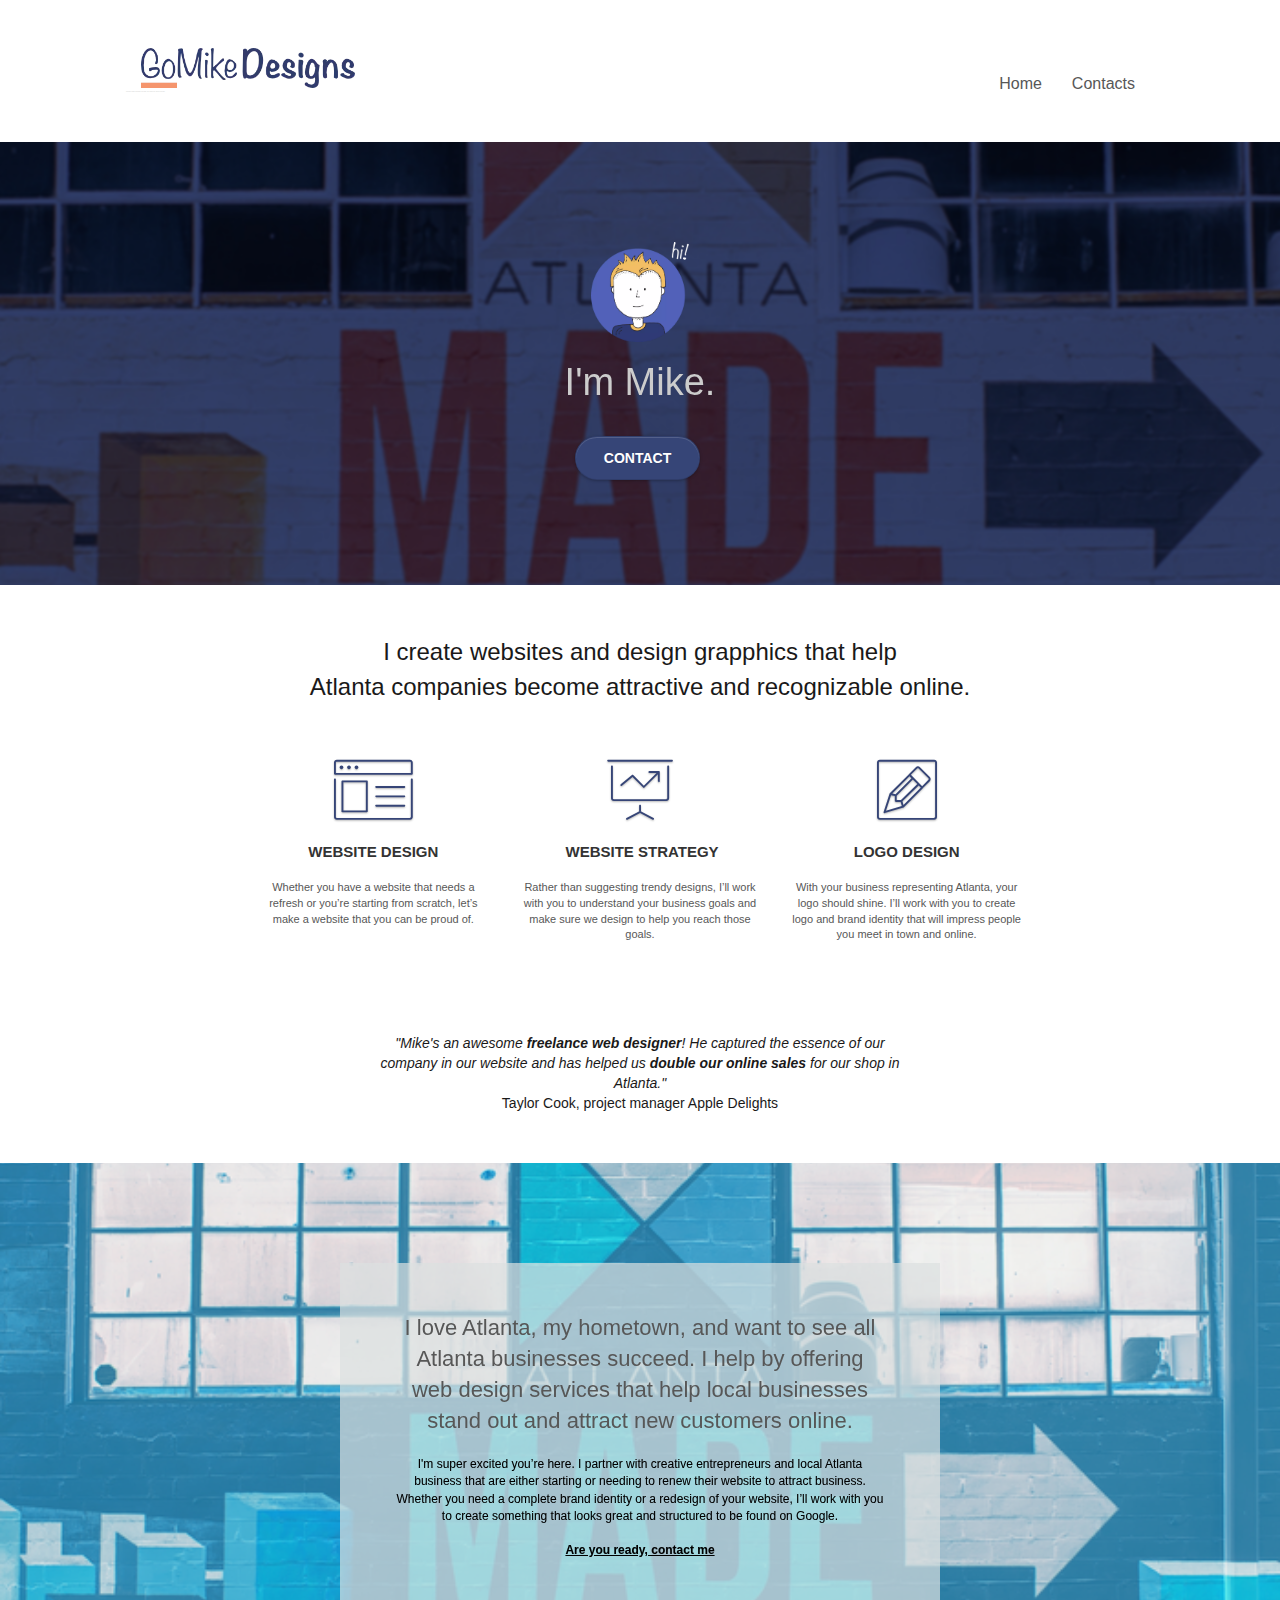
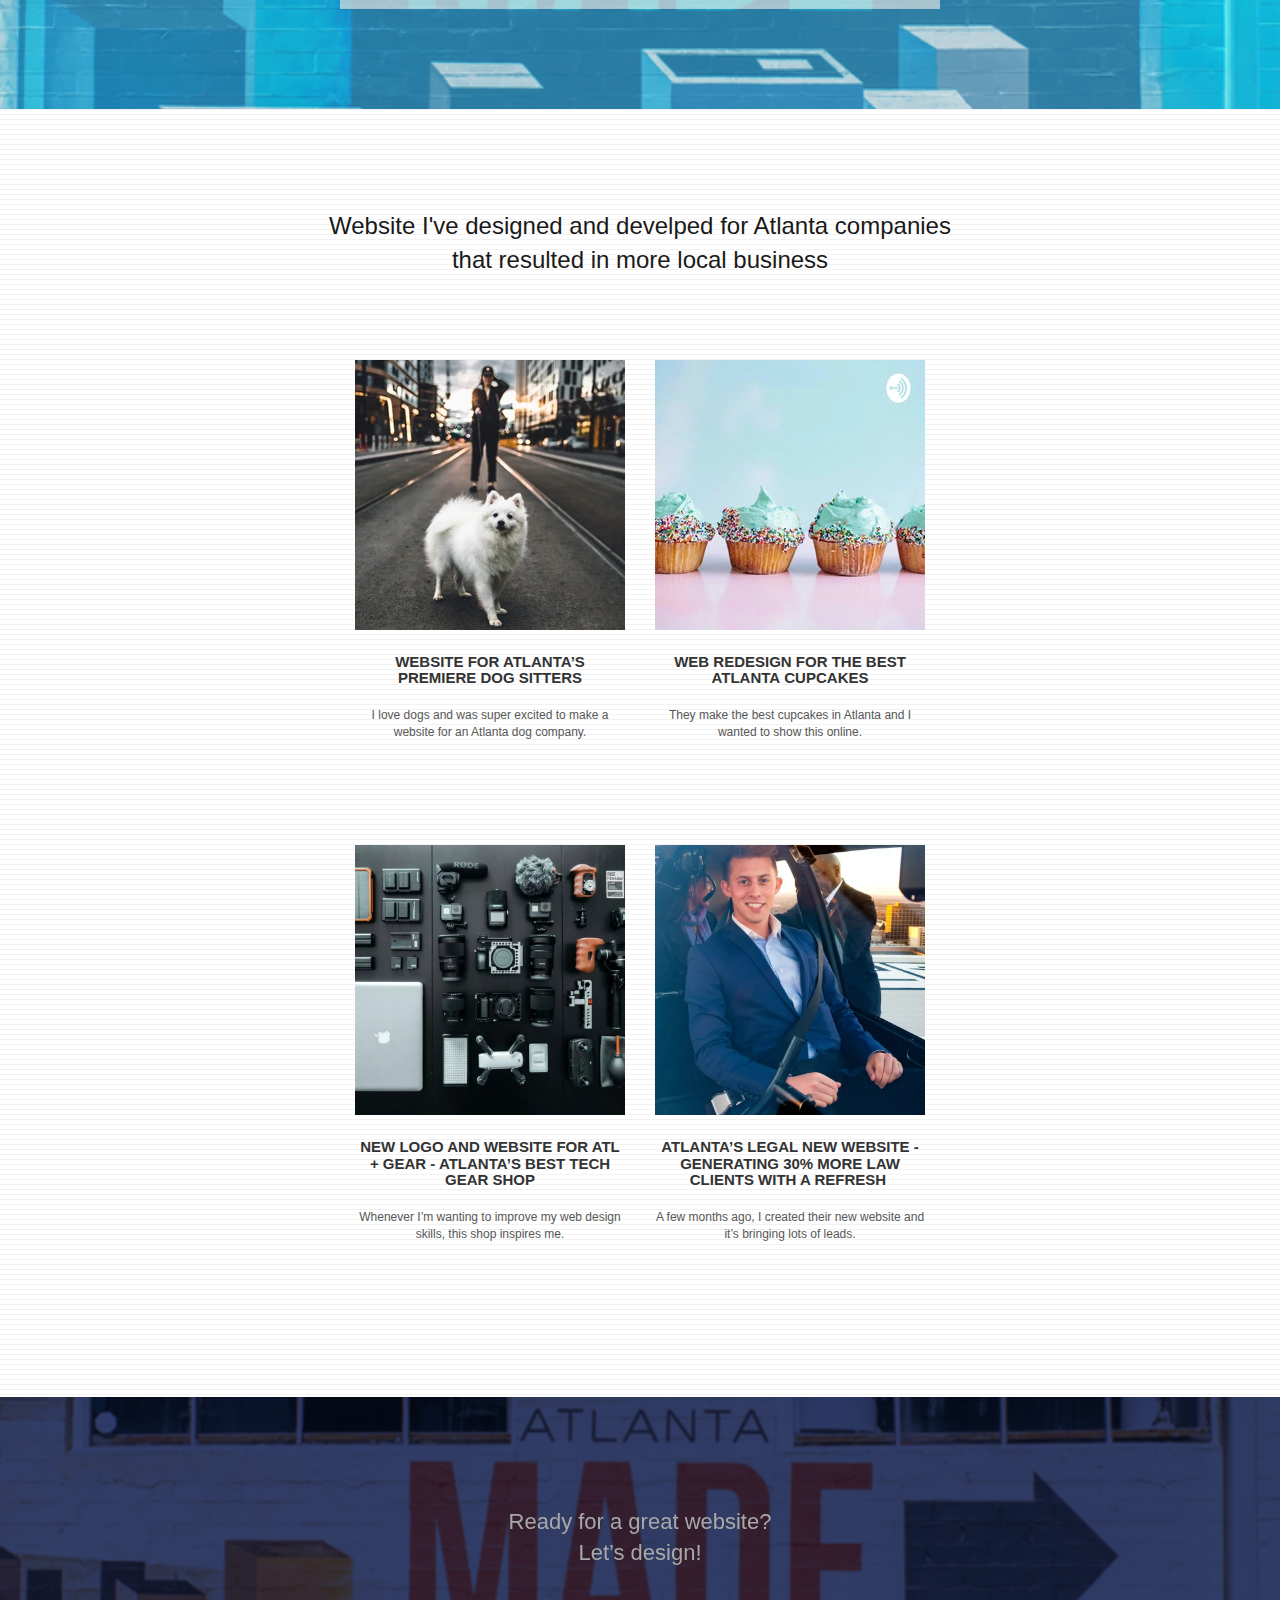
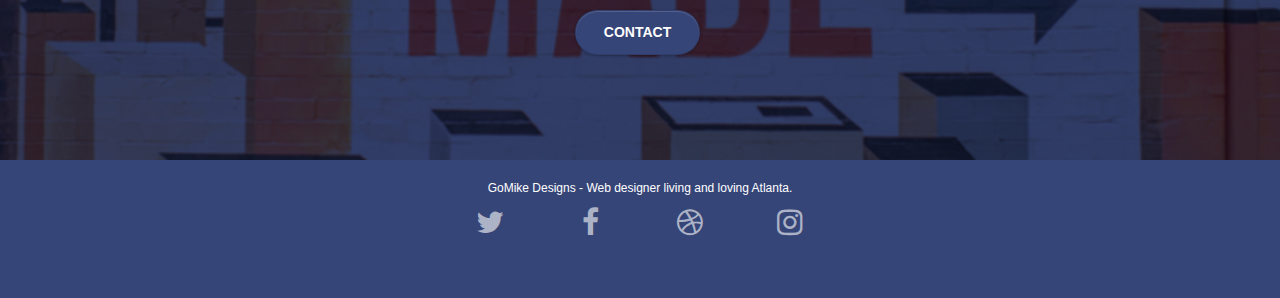
<file: P4-Project-Updates/index.html>
<!DOCTYPE html>
<html lang="en">

<head>
	<meta charset="utf-8">
	<meta name="keywords"
		content="seo, google, website, internet, web design, design agency, design agency, design agency, design agency, design agency, design agency, logo design atlanta">
	<meta name="description" content="I'm Mike and your should hire me to build your website">
	<meta name="viewport" content="width=device-width, initial-scale=1.0, viewport-fit=cover">
	<title>Go Mike Designs</title>

	<link rel="preload" href="critical-css.css" as="style">
	<link rel="preload" as="image" href="img/atlanta made sign.webp">
	
	<link rel="preload" href="./fonts/fontawesome-webfont.woff2?v=4.7.0" as="font" type="font/woff2" crossorigin="anonymous">
	<link rel="preload" href="./fonts/et-line.woff" as="font" type="font/woff" crossorigin="anonymous">

	<link rel="shortcut icon" type="image/webp" href="favicon.webp">

	<link rel="preload stylesheet" type="text/css" href="./css/bootstrap.min.css" as="style">
	<link rel="preload stylesheet" type="text/css" href="style.min.css" as="style">
	<link rel="preload stylesheet" type="text/css" href="./css/font-awesome.min.css" as="style">
	<link rel="preload stylesheet" type="text/css" href="./css/et-line.min.css" as="style">

</head>

<body>
	
	<!-- Main container -->
	<div class="page-container">
		<div class="preload">
			<img src="img/atlanta%20web%20design%20logo.webp" alt="atlanta logo" width="0" height="0">
			<img src="img/atlanta made sign orange.webp" alt="atlanta logo" width="0" height="0">
			<img src="img/atlanta made sign.webp" alt="atlanta logo" width="0" height="0">
			<img src="img/4.webp" alt="atlanta logo" width="0" height="0">
			<img src="img/texture-paper.webp" alt="atlanta logo" width="0" height="0">
			<img src="img/atlanta web designer mike.webp" alt="atlanta logo" width="0" height="0">
			<img src="img/atlanta web design logo.webp" alt="atlanta loggo" width="0" height="0">
		</div>

		<!-- bloc-0 -->
		<div class="bloc bgc-white l-bloc " id="bloc-0">
			<div class="container bloc-sm">
				<nav class="navbar row">
					<div class="navbar-header">
						<a class="navbar-brand" href="index.html"><img src="img/atlanta web design logo.webp"
								alt="logo, seo, google, website, internet, web design, design agency" height="40" /></a>
						<div class="keywords" style="color:#cccccc;font-size:1px;">web agency atlanta, web strategy, web
							design, logo, website, web, internet, logo design</div>

						<button id="nav-toggle" type="button" class="ui-navbar-toggle navbar-toggle"
							data-toggle="collapse" data-target=".navbar-1">
							<span class="sr-only">Toggle navigation</span><span class="icon-bar"></span><span
								class="icon-bar"></span><span class="icon-bar"></span>
						</button>
					</div>
					<div class="collapse navbar-collapse navbar-1 special-dropdown-nav">
						<ul class="site-navigation nav navbar-nav">
							<li>
								<a href="index.html">Home</a>
							</li>
							<li>
								<a href="Contact-page.html">Contacts</a>
							</li>
						</ul>
					</div>
				</nav>
			</div>
		</div>
		<!-- bloc-0 END -->

		<!-- bloc-1-hero -->
		<div class="bloc bgc-dark-slate-blue bg-atlanta-20made-20sign d-bloc bg-t-edge bloc-bg-texture texture-paper b-parallax"
			id="bloc-1-hero">

			<div class="container bloc-lg">

				<div class="row tight-width-whitespace">
					<div class="col-sm-12">
						<img src="img/atlanta web designer mike.webp" class="center-block image-resize-mode"
						width="100px" 
							alt="atlanta web designer mike,seo, google, website, internet, web design, design agency">
						<h1 class="text-center hero-bloc-text tc-white ">
							I'm Mike.
						</h1>
						<div class="text-center">
							<a href="Contact-page.html" class="btn btn-lg btn-clean btn-rd cta-hero btn-atomic-tangerine"
								id="cta-hero">Contact</a>
						</div>
					</div>
				</div>
			</div>
		</div>
		<!-- bloc-1-hero END -->

		<!-- bloc-2-services -->
		<div class="bloc bgc-white l-bloc" id="bloc-2-services">
			<div class="container bloc-md">
				<div class="row">
					<div class="col-sm-12 text-center">
						<div class="text-intro">I create websites and design grapphics that help <br>
							Atlanta companies become attractive and recognizable online.</div>
					</div>
				</div>
				<div class="row voffset-lg med-width-whitespace">
					<div class="col-sm-4">
						<div class="text-center">
							<span class="et-icon-browser sm-shadow icon-dark-slate-blue icons icon-lg"></span>
						</div>
						<h1 class="mg-md text-center service-header">
							Website Design
						</h1>
						<p class="text-center ">
							Whether you have a website that needs a refresh or you&rsquo;re starting from scratch,
							let&rsquo;s make a website that you can be proud of.
						</p>
					</div>
					<div class="col-sm-4">
						<div class="text-center">
							<span class="et-icon-presentation sm-shadow icon-dark-slate-blue icons icon-lg"></span>
						</div>
						<h1 class="mg-md text-center service-header">
							&nbsp;Website Strategy
						</h1>
						<p class="text-center ">
							Rather than suggesting trendy designs, I&rsquo;ll work with you to understand your business
							goals and make sure we design to help you reach those goals.<br>
						</p>
					</div>
					<div class="col-sm-4">
						<div class="text-center">
							<span class="et-icon-edit sm-shadow icon-dark-slate-blue icons icon-lg"></span>
						</div>
						<h1 class="mg-md text-center service-header">
							Logo Design
						</h1>
						<p class="text-center ">
							With your business representing Atlanta, your logo should shine. I&rsquo;ll work with you to
							create logo and brand identity that will impress people you meet in town and online.
						</p>
					</div>
				</div>
				<div class="row voffset-lg voffset">
					<div class="col-xs-12 col-md-8 col-md-offset-2 text-center">
						<div class="text-intro-2"><i>"Mike's an awesome <b>freelance web designer</b>! He captured the
								essence of our <br> company in our website and has helped us <b>double our online
									sales</b> for our shop in <br>Atlanta."</i>
							<br>
							Taylor Cook, project manager Apple Delights
						</div>
					</div>
				</div>
			</div>
		</div>
		<!-- bloc-2-services END -->

		<!-- bloc-3-what-i-do -->
		<div class="bloc tc-white bgc-atomic-tangerine bloc-bg-texture texture-paper b-parallax bg-atlanta-20made-20sign-20orange d-bloc"
			id="bloc-3-what-i-do">

			<div class="container bloc-lg">
				<div class="row tight-width-whitespace black-background">
					<div class="col-sm-12">
						<h2 class="mg-md text-center tc-white">
							I love Atlanta, my hometown, and want to see all Atlanta businesses succeed. I help by
							offering web design services that help local businesses stand out and attract new customers
							online.<br>
						</h2>
						<p class="text-center white">
							I'm super excited you&rsquo;re here. I partner with creative entrepreneurs and local Atlanta
							business that are either starting or needing to renew their website to attract business.
							Whether you need a complete brand identity or a redesign of your website, I&rsquo;ll work
							with you to create something that looks great and structured to be found on
							Google.<br><br><a class="ltc-white bold-link" href="Contact-page.html">Are you ready, contact
								me</a><br>
						</p>
					</div>
				</div>
			</div>
		</div>
		<!-- bloc-3-what-i-do END -->

		<!-- bloc-4-portfolio -->
		<div class="bloc bgc-white bg-lines-h2-bg bg-repeat l-bloc" id="bloc-4-portfolio">
			<div class="container bloc-lg">
				<div class="row">
					<div class="col-sm-12 text-center">
						<div class="text-into-3"> Website I've designed and develped for Atlanta companies <br> that
							resulted in more local business </div>
					</div>
				</div>
				<div class="row tight-width-whitespace portfolio-row">
					<div class="col-sm-6">
						<a href="#" data-lightbox="img/11-small.webp" data-gallery-id="gallery-1"
							data-caption="Website for Atlanta's Premiere dog salon" data-frame="snapshot-lb"><img
								src="img/11-small.webp" class="img-responsive portfolio-thumb"
								alt="seo, google, website, internet, web design, design agency website for dog salon" /></a>
						<h3 class="mg-md text-center">
							Website for Atlanta&rsquo;s premiere Dog Sitters
						</h3>
						<p class="text-center">
							I love dogs and was super excited to make a website for an Atlanta dog company.
						</p>
					</div>
					<div class="col-sm-6">
						<a href="#" data-lightbox="img/2.webp" data-gallery-id="gallery-1"
							data-caption="web redesign for the best cupcakes in Atlanta" data-frame="snapshot-lb"><img
								src="img/2-small.webp" class="img-responsive portfolio-thumb"
								alt="seo, google, website, internet, web design, design agency website for best cupcakes in atlanta" /></a>
						<h3 class="mg-md text-center">
							Web redesign for the best Atlanta&nbsp;cupcakes
						</h3>
						<p class="text-center">
							They make the best cupcakes in Atlanta and I wanted to show this online.
						</p>
					</div>
				</div>
				<div class="row tight-width-whitespace portfolio-row">
					<div class="col-sm-6">
						<a href="#" data-lightbox="img/3.webp" data-gallery-id="gallery-1"
							data-caption="New logo and website for Atlanta's best tech gear shop"
							data-frame="snapshot-lb"><img src="img/3.webp" class="img-responsive portfolio-thumb"
								alt="3.webp" /></a>
						<h3 class="mg-md text-center">
							New logo and website for Atl + Gear - Atlanta&rsquo;s best tech gear shop
						</h3>
						<p class="text-center">
							Whenever I&rsquo;m wanting to improve my web design skills, this shop inspires me.
						</p>
					</div>
					<div class="col-sm-6">
						<a href="#" data-lightbox="img/4.webp" data-gallery-id="gallery-1"
							data-caption="Atlanta's legal website generates 30% more clients after web redesign"
							data-frame="snapshot-lb"><img src="img/4.webp" class="img-responsive portfolio-thumb"
								alt="seo, google, website, internet, web design, Atlanta's legal website generates 30% more clients after web redesign" /></a>
						<h3 class="mg-md text-center">
							Atlanta&rsquo;s legal new website - Generating 30% more law clients with a refresh&nbsp;
						</h3>
						<p class="text-center">
							A few months ago, I created their new website and it&rsquo;s bringing lots of leads.
						</p>
					</div>
				</div>
			</div>
		</div>
		<!-- bloc-4-portfolio END -->

		<!-- bloc-5-cta -->
		<div class="bloc bgc-dark-slate-blue bg-atlanta-20made-20sign d-bloc bloc-bg-texture texture-paper"
			id="bloc-5-cta">
			<div class="container bloc-lg">
				<div class="row">
					<h2 class="mg-md text-center tc-white">
						Ready for a great website? <br>Let&rsquo;s design!
					</h2>
					<div class="col-sm-12 text-center">
						<a href="Contact-page.html"
							class="btn btn-atomic-tangerine btn-clean btn-rd btn-lg cta-hero">Contact</a>
					</div>
				</div>
			</div>
		</div>
		<!-- bloc-5-cta END -->

		<!-- Footer - bloc-8 -->
		<div class="bloc bgc-dark-slate-blue d-bloc" id="bloc-8">
			<div class="container bloc-sm">
				<div class="row">
					<div class="col-sm-12">
						<p class="text-center white">
							GoMike Designs - Web designer living and loving Atlanta.<br>
						</p>
						<div class="row row-no-gutters social">
							<div class="col-sm-3">
								<div class="text-center">
									<a class="social" href="https://twitter.com/"><span class="fa fa-twitter icon-md"></span></a>
								</div>
							</div>
							<div class="col-sm-3">
								<div class="text-center">
									<a class="social" href="https://www.facebook.com/"><span class="fa fa-facebook icon-md"></span></a>
								</div>
							</div>
							<div class="col-sm-3">
								<div class="text-center">
									<a class="social" href="https://dribbble.com/"><span class="fa fa-dribbble icon-md"></span></a>
								</div>
							</div>
							<div class="col-sm-3">
								<div class="text-center">
									<a class="social" href="https://www.instagram.com/"><span
											class="fa fa-instagram icon-md"></span></a>
								</div>
							</div>

							<div class="keywords" style="color:#364577;">web agency atlanta, web strategy, web design,
								logo, website, web, internet, logo design</div>

						</div>
					</div>
				</div>
			</div>
		</div>
		<!-- Footer - bloc-8 END -->

	</div>
	<!-- Main container END -->


<!-- 	
	<script src="./js/jquery-2.1.0.min.js"></script>
	<script src="./js/bootstrap.min.js"></script>
	<script src="./js/blocs.min.js"></script>
	<script src="./js/jquery.touchSwipe.min.js"></script>
	<script src="./js/gmaps.min.js"></script> -->
</body>

</html>
</file>
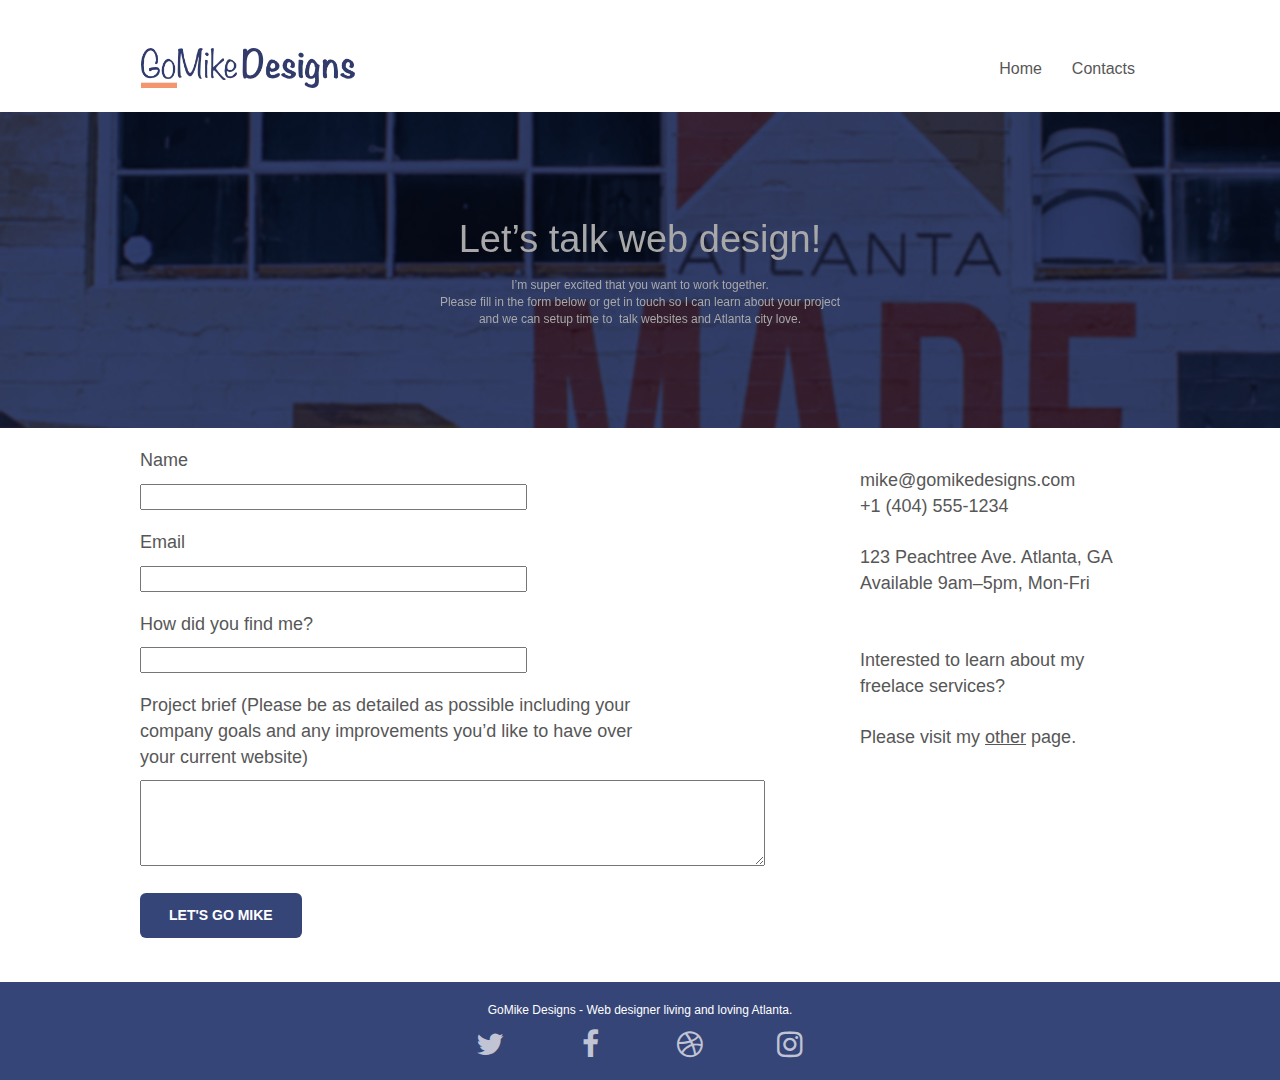
<file: P4-Project-Updates/Contact-page.html>
<!doctype html>
<html lang="en">

<head>
	<meta charset="utf-8">
	<meta name="keywords" content="">
	<meta name="description" content="">
	<meta name="viewport" content="width=device-width, initial-scale=1.0, viewport-fit=cover">
	<link rel="shortcut icon" type="image/webp" href="favicon.webp">

	<link rel="preload" as="image" href="img/atlanta made sign.webp">
	<link rel="preload" href="./fonts/fontawesome-webfont.woff2?v=4.7.0" as="font" type="font/woff2"
		crossorigin="anonymous">

	<link rel="preload stylesheet" type="text/css" href="./css/bootstrap.min.css">
	<link rel="preload stylesheet" type="text/css" href="style.min.css">
	<link rel="preload stylesheet" type="text/css" href="./css/font-awesome.min.css">
	<link rel="preload stylesheet" type="text/css" href="./css/et-line.min.css">

	<title>Contacts</title>

</head>

<body>
	<!-- Main container -->
	<div class="page-container">
		<div class="preload">
			<img src="img/atlanta web design logo.webp" alt="atlantas logo" width="0" height="0">
			<img src="img/atlanta made sign.webp" alt="atlanta logos" width="0" height="0">
		</div>

		<!-- bloc-0 -->
		<nav>
			<div class="bloc bgc-white l-bloc " id="bloc-0">
				<div class="container bloc-sm">
					<nav class="navbar row">
						<div class="navbar-header">
							<a class="navbar-brand" href="index.html"><img src="img/atlanta web design logo.webp"
									alt="logo, seo, google, website, internet, web design, design agency"
									height="40" /></a>
							<button id="nav-toggle" type="button" class="ui-navbar-toggle navbar-toggle"
								data-toggle="collapse" data-target=".navbar-1">
								<span class="sr-only">Toggle navigation</span><span class="icon-bar"></span><span
									class="icon-bar"></span><span class="icon-bar"></span>
							</button>
						</div>
						<div class="collapse navbar-collapse navbar-1 special-dropdown-nav">
							<ul class="site-navigation nav navbar-nav">
								<li>
									<a href="index.html">Home</a>
								</li>
								<li>
									<a href="Contact-page.html">Contacts</a>
								</li>
							</ul>
						</div>
					</nav>
				</div>
			</div>
		</nav>
		<!-- bloc-0 END -->

		<!-- bloc-6 -->
		<header>
			<div class="bloc bg-dots-bg bg-repeat bgc-dark-slate-blue d-bloc bloc-bg-texture texture-paper bg-atlanta-20made-20sign"
				id="bloc-6">
				<div class="container bloc-lg">
					<div class="row">
						<div class="col-sm-12">
							<p class="text-center hero-bloc-text tc-white">
								Let&rsquo;s talk web design!
							</p>
							<p class="text-center mg-lg tc-white tight-width-whitespace">
								I&rsquo;m super excited that you want to work together.<br>Please fill in the form below
								or
								get in touch so I can learn about your project <br>and we can setup time to &nbsp;talk
								websites and Atlanta city love.
							</p>
						</div>
					</div>
				</div>
			</div>
		</header>
		<!-- bloc-6 END -->

		<!-- bloc-7 -->
		<main>
			<div class="bloc bgc-white l-bloc" id="bloc-7">
				<div class="container bloc-lg-contact">
					<div class="row">
						<div class="col-sm-6">
							<form id="form_1" novalidate success-msg="Your message has been sent."
								fail-msg="Sorry it seems that our mail server is not responding, Sorry for the inconvenience!">

								<div class="form-group">
									<label for="name" class="lable-text">
										Name
									</label>
									<input id="name" class="form-control" required />
								</div>


								<div class="form-group">
									<label for="email" class="lable-text">
										Email
									</label>
									<input id="email" class="form-control" type="email" required />
								</div>
								<div class="form-group">
									<label for="input_504" class="lable-text">
										How did you find me?
									</label>
									<input class="form-control" type="email" required id="input_504" />
								</div>
								<div class="form-group">
									<label for="message" class="lable-text">
										Project brief (Please be as detailed as possible including your company
										goals
										and
										any improvements you&rsquo;d like to have over your current website)<br>
									</label><textarea id="message" class="form-control" rows="4" cols="50"
										required></textarea>
								</div>
								<button class="bloc-button btn btn-lg btn-block cta-hero btn-atomic-tangerine"
									type="submit">
									Let's go Mike
								</button>
							</form>


						</div>
					</div>
					<div class="col-sm-6">
						<p class="contact-info">
							mike@gomikedesigns.com<br>+1 (404) 555-1234<br> <br>123 Peachtree Ave. Atlanta,
							GA<br>Available 9am–5pm, Mon-Fri <br> <br><br>Interested to learn about my freelace
							services?
							<br>
							<br>
							<a class="ltc-atomic-tangerine" href="index.html">Please visit my&nbsp;<u>other</u>
								page</a>.
						</p>
					</div>
				</div>
			</div>
		</main>
	</div>

	<!-- bloc-7 END -->

	<!-- ScrollToTop Button -->
	<a class="bloc-button btn btn-d scrollToTop" onclick="scrollToTarget('1')"><span
			class="fa fa-chevron-up"></span></a>
	<!-- ScrollToTop Button END-->


	<footer>
		<div class="bloc bgc-dark-slate-blue d-bloc" id="bloc-8">
			<div class="container bloc-sm">
				<div class="row">
					<div class="col-sm-12">
						<p class="text-center white">
							GoMike Designs - Web designer living and loving Atlanta.<br>
						</p>
						<div class="row row-no-gutters social">
							<div class="col-sm-3">
								<div class="text-center">
									<a class="social" href="https://twitter.com/?lang=en" aria-label="Read more about Seminole tax hike"></a><span
											class="fa fa-twitter icon-md"></span></a>
								</div>
							</div>
							<div class="col-sm-3">
								<div class="text-center">
									<a class="social" href="https://www.facebook.com/" aria-label="Read more about Seminole tax hike"></a><span
											class="fa fa-facebook icon-md"></span></a>
								</div>
							</div>
							<div class="col-sm-3">
								<div class="text-center">
									<a class="social" href="https://dribbble.com/" aria-label="Read more about Seminole tax hike"></a><span
											class="fa fa-dribbble icon-md"></span></a>
								</div>
							</div>
							<div class="col-sm-3">
								<div class="text-center">
									<a class="social" href="https://www.instagram.com/" aria-label="Read more about Seminole tax hike"></a><span
											class="fa fa-instagram icon-md"></span></a>
								</div>
							</div>
						</div>
					</div>
				</div>
			</div>
		</div>
	</footer>

	</div>
	<!-- Main container END -->
	<script src="./js/jquery-2.1.0.min.js"></script>
	<script src="./js/bootstrap.min.js"></script>
	<script src="./js/blocs.min.js"></script>
	<script src="./js/jqBootstrapValidation.min.js"></script>
	<script src="./js/formHandler.min.js"></script>


</body>

</html>
</file>
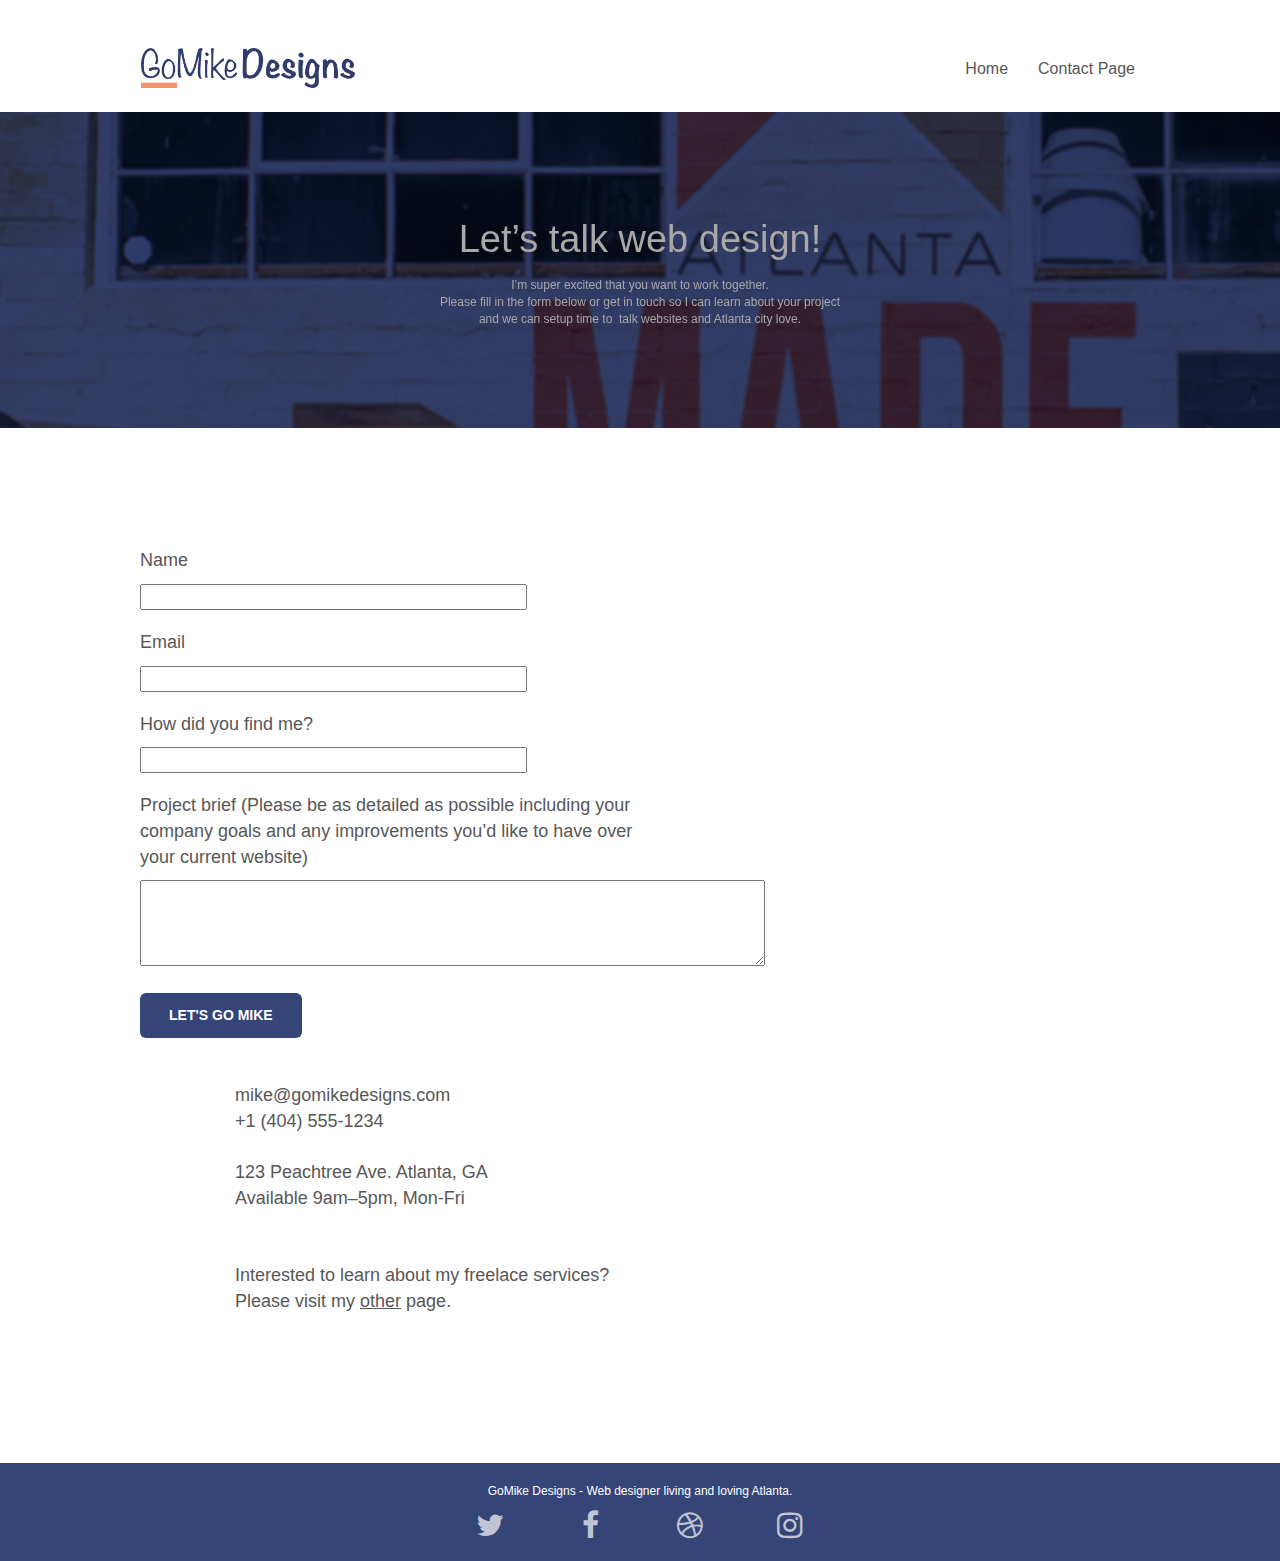
<file: P4-Project-Updates/page2.html>
<!doctype html>
<html lang="en">

<head>
	<meta charset="utf-8">
	<meta name="keywords" content="">
	<meta name="description" content="">
	<meta name="viewport" content="width=device-width, initial-scale=1.0, viewport-fit=cover">
	<link rel="shortcut icon" type="image/webp" href="favicon.webp">

	<link rel="preload" as="image" href="img/atlanta made sign.webp">
	<link rel="preload" href="./fonts/fontawesome-webfont.woff2?v=4.7.0" as="font" type="font/woff2"
		crossorigin="anonymous">

	<link rel="preload stylesheet" type="text/css" href="./css/bootstrap.min.css">
	<link rel="preload stylesheet" type="text/css" href="style.min.css">
	<link rel="preload stylesheet" type="text/css" href="./css/font-awesome.min.css">
	<link rel="preload stylesheet" type="text/css" href="./css/et-line.min.css">

	<title>Contacts</title>

</head>

<body>
	<!-- Main container -->
	<div class="page-container">
		<div class="preload">
			<img src="img/atlanta web design logo.webp" alt="atlantas logo" width="0" height="0">
			<img src="img/atlanta made sign.webp" alt="atlanta logos" width="0" height="0">
		</div>

		<!-- bloc-0 -->
		<nav>
			<div class="bloc bgc-white l-bloc " id="bloc-0">
				<div class="container bloc-sm">
					<nav class="navbar row">
						<div class="navbar-header">
							<a class="navbar-brand" href="index.html"><img src="img/atlanta web design logo.webp"
									alt="logo, seo, google, website, internet, web design, design agency"
									height="40" /></a>
							<button id="nav-toggle" type="button" class="ui-navbar-toggle navbar-toggle"
								data-toggle="collapse" data-target=".navbar-1">
								<span class="sr-only">Toggle navigation</span><span class="icon-bar"></span><span
									class="icon-bar"></span><span class="icon-bar"></span>
							</button>
						</div>
						<div class="collapse navbar-collapse navbar-1 special-dropdown-nav">
							<ul class="site-navigation nav navbar-nav">
								<li>
									<a href="index.html">Home</a>
								</li>
								<li>
									<a href="page2.html">Contact Page</a>
								</li>
							</ul>
						</div>
					</nav>
				</div>
			</div>
		</nav>
		<!-- bloc-0 END -->

		<!-- bloc-6 -->
		<header>
			<div class="bloc bg-dots-bg bg-repeat bgc-dark-slate-blue d-bloc bloc-bg-texture texture-paper bg-atlanta-20made-20sign"
				id="bloc-6">
				<div class="container bloc-lg">
					<div class="row">
						<div class="col-sm-12">
							<p class="text-center hero-bloc-text tc-white">
								Let&rsquo;s talk web design!
							</p>
							<p class="text-center mg-lg tc-white tight-width-whitespace">
								I&rsquo;m super excited that you want to work together.<br>Please fill in the form below
								or
								get in touch so I can learn about your project <br>and we can setup time to &nbsp;talk
								websites and Atlanta city love.
							</p>
						</div>
					</div>
				</div>
			</div>
		</header>
		<!-- bloc-6 END -->

		<!-- bloc-7 -->
		<main>
			<div class="bloc bgc-white l-bloc" id="bloc-7">
				<div class="container bloc-lg">
					<div class="row">
						<div class="col-sm-6">
							<form id="form_1" novalidate success-msg="Your message has been sent."
								fail-msg="Sorry it seems that our mail server is not responding, Sorry for the inconvenience!">

								<div class="form-group">
									<label class="lable-text">
										Name
									</label>
									<input id="name" class="form-control" required />
								</div>


								<div class="form-group">
									<label class="lable-text">
										Email
									</label>
									<input id="email" class="form-control" type="email" required />
								</div>
								<div class="form-group">
									<label class="lable-text">
										How did you find me?
									</label>
									<input class="form-control" type="email" required id="input_504" />
								</div>
								<div class="form-group">
									<label class="lable-text">
										Project brief (Please be as detailed as possible including your company
										goals
										and
										any improvements you&rsquo;d like to have over your current website)<br>
									</label><textarea id="message" class="form-control" rows="4" cols="50"
										required></textarea>
								</div>
								<button class="bloc-button btn btn-lg btn-block cta-hero btn-atomic-tangerine"
									type="submit">
									Let's go Mike
								</button>
							</form>


						</div>
					</div>
					<div class="col-sm-6">
						<p class="contact-info">
							mike@gomikedesigns.com<br>+1 (404) 555-1234<br> <br>123 Peachtree Ave. Atlanta,
							GA<br>Available 9am–5pm, Mon-Fri <br> <br><br>Interested to learn about my freelace
							services?
							<br>Please visit my&nbsp;<a class="ltc-atomic-tangerine" href="index.html"><u>other</u>
								page</a>.
						</p>
					</div>
				</div>
			</div>
		</main>
	</div>

	<!-- bloc-7 END -->

	<!-- ScrollToTop Button -->
	<a class="bloc-button btn btn-d scrollToTop" onclick="scrollToTarget('1')"><span
			class="fa fa-chevron-up"></span></a>
	<!-- ScrollToTop Button END-->


	<footer>
		<div class="bloc bgc-dark-slate-blue d-bloc" id="bloc-8">
			<div class="container bloc-sm">
				<div class="row">
					<div class="col-sm-12">
						<p class="text-center white">
							GoMike Designs - Web designer living and loving Atlanta.<br>
						</p>
						<div class="row row-no-gutters social">
							<div class="col-sm-3">
								<div class="text-center">
									<a class="social" href="https://twitter.com/?lang=en" aria-label="Read more about Seminole tax hike"></a><span
											class="fa fa-twitter icon-md"></span></a>
								</div>
							</div>
							<div class="col-sm-3">
								<div class="text-center">
									<a class="social" href="https://www.facebook.com/" aria-label="Read more about Seminole tax hike"></a><span
											class="fa fa-facebook icon-md"></span></a>
								</div>
							</div>
							<div class="col-sm-3">
								<div class="text-center">
									<a class="social" href="https://dribbble.com/" aria-label="Read more about Seminole tax hike"></a><span
											class="fa fa-dribbble icon-md"></span></a>
								</div>
							</div>
							<div class="col-sm-3">
								<div class="text-center">
									<a class="social" href="https://www.instagram.com/" aria-label="Read more about Seminole tax hike"></a><span
											class="fa fa-instagram icon-md"></span></a>
								</div>
							</div>
						</div>
					</div>
				</div>
			</div>
		</div>
	</footer>

	</div>
	<!-- Main container END -->
	<script src="./js/jquery-2.1.0.min.js"></script>
	<script src="./js/bootstrap.min.js"></script>
	<script src="./js/blocs.min.js"></script>
	<script src="./js/jqBootstrapValidation.min.js"></script>
	<script src="./js/formHandler.min.js"></script>


</body>

</html>
</file>
<file: P4-Project-Updates/critical-css.css>
body{margin:0;padding:0;background:#FFF;overflow-x:hidden;-webkit-font-smoothing:antialiased;-moz-osx-font-smoothing:grayscale}.text-intro{font-size:32px;color:rgb(26,25,25);margin-bottom:32px}.text-intro-2{color:rgb(26,25,25)}a,button{outline:none!important}.bloc{width:100%;clear:both;background:50% 50% no-repeat;padding:0 50px;-webkit-background-size:cover;-moz-background-size:cover;-o-background-size:cover;background-size:cover;position:relative}.bloc .container{padding-left:0;padding-right:0}.bloc-lg{padding:100px 50px}.bloc-md{padding:50px}.bloc-sm{padding:20px 50px}.bg-t-edge{-webkit-background-size:auto!important;-moz-background-size:auto!important;-o-background-size:auto!important;background-size:auto!important}.bg-t-edge{background:top no-repeat}.bloc-bg-texture::before{content:"";background-size:2px 2px;position:absolute;top:0;bottom:0;left:0;right:0}.texture-paper::before{background:url("img/texture-paper.webp");background-size:280px 280px}.d-bloc{color:rgba(255,255,255,.7)}.l-bloc{color:rgba(0,0,0,.5)}.l-bloc .navbar a,.l-bloc .navbar-brand{color:rgba(0,0,0,.6)}.voffset{margin-top:30px}.voffset-lg{margin-top:80px}#bloc-2-services p{font-size:11px}.navbar{margin-bottom:0;z-index:1}.navbar-brand{height:auto;padding:3px 15px;font-size:25px;font-weight:normal;font-weight:600;line-height:44px}.navbar-brand img{max-height:200px;margin:0 5px 0 0;display:inline}.navbar .nav{padding-top:2px;margin-right:-16px;float:right;z-index:1}.nav>li{float:left;margin-top:4px;font-size:16px}.navbar-toggle{margin:10px 10px 0 0;border:0px}@media (min-width:768px){.site-navigation{position:absolute;top:50%;right:20px;transform:translate(0,-50%);-webkit-transform:translateY(-50%)}}.mg-md{margin-top:10px;margin-bottom:20px}.btn{margin:0 5px 5px 0}button{outline:none!important}.btn-rd{border-radius:40px}.btn-clean{border:1px solid rgba(0,0,0,.08);border-bottom-color:rgba(0,0,0,.1);text-shadow:0 1px 0 rgba(0,0,1,.1);box-shadow:0 1px 3px rgba(0,0,1,.25),inset 0 1px 0 0 rgba(255,255,255,.15)}.icon-lg{font-size:60px!important}.sm-shadow{text-shadow:0 1px 2px rgba(0,0,0,.3)}h1,p,.btn,a{font-family:"helvetica";font-weight:400;color:#575757!important}.container{max-width:1000px}.hero-bloc-text{font-size:38px}p{font-size:12px}.tight-width-whitespace{max-width:600px;margin:auto auto auto auto}.cta-hero{margin-top:22px;color:#FFFFFF!important;text-transform:uppercase;padding:12px 28px 12px 28px;font-size:1.0em;font-weight:700}.med-width-whitespace{max-width:800px;margin:auto auto auto auto;box-shadow:0px 0px 0px #000000}h1{color:#333333!important}.icons{margin-bottom:14px;margin-top:24px}.service-header{font-size:15px;font-weight:700;text-transform:uppercase}.bgc-white{background-color:#FFFFFF}.bgc-dark-slate-blue{background-color:#364577}.tc-white{filter:invert(100%)}.btn-atomic-tangerine{background:#F3976C;color:#FFFFFF!important}.icon-dark-slate-blue{color:#364577!important;border-color:#364577!important}.bg-atlanta-20made-20sign{background-image:url("img/atlanta%20made%20sign.webp")}@media (max-width:1024px){.bloc{padding-left:20px;padding-right:20px}}@media (max-width:992px) and (min-width:768px){.navbar .nav{max-width:80%}}@media only screen and (min-device-width:768px) and (max-device-width:1024px) and (orientation:landscape){.b-parallax{background-attachment:scroll}}@media only screen and (min-device-width:1024px) and (max-device-width:1366px) and (-webkit-min-device-pixel-ratio:1.5){.b-parallax{background-attachment:scroll}}@media (max-width:991px){.container{width:100%}.b-parallax{background-attachment:scroll}.page-container{overflow-x:hidden;position:relative}.bloc{padding-left:constant(safe-area-inset-left);padding-right:constant(safe-area-inset-right)}}@media (max-width:767px){.page-container{overflow-x:hidden;position:relative}h1,p{padding-left:10px!important;padding-right:10px!important}.b-parallax{background-attachment:scroll}.navbar .nav{padding-top:0;border-top:1px solid rgba(0,0,0,.2);float:none!important}.navbar.row{margin-left:0;margin-right:0}.site-navigation{position:inherit;transform:none;-webkit-transform:none;-ms-transform:none}.nav>li{margin-top:0;border-bottom:1px solid rgba(0,0,0,.1);background:rgba(0,0,0,.05);text-align:left;padding-left:15px;width:100%}.navbar-collapse{padding:0;overflow-x:hidden;-webkit-box-shadow:none;box-shadow:none}.navbar-brand img{max-height:40px;width:auto}.bloc{padding-left:0;padding-right:0}.bloc-lg{padding:40px 0}.bloc-sm,.bloc-md{padding-left:0;padding-right:0}.voffset{margin-top:5px}.voffset-lg{margin-top:30px}}@media (max-width:400px){.bloc{padding-left:0;padding-right:0}}
</file>
<file: P4-Project-Updates/style.min.css>
body{margin:0;padding:0;background:#fff;overflow-x:hidden;-webkit-font-smoothing:antialiased;-moz-osx-font-smoothing:grayscale}.img-responsive{display:block;width:100%;height:100%}.contact-info{padding-top:40px;padding-left:80px;font-size:large}.lable-text{display:flex;width:500px;padding-top:20px;padding-bottom:10px;font-size:large}.form-control{padding-left:200px}.image-size-mode{height:10px;width:10px}.portfolio-thumb{height:270px;width:270px}.text-intro{font-size:24px;color:#1a1919;margin-bottom:32px}.text-intro-2{color:#1a1919}.text-into-3{display:flex;justify-content:center;font-size:24px;color:#1a1919;margin-bottom:32px}a,button{transition:all .3s ease-in-out;outline:0!important}.bloc{width:100%;clear:both;background:50% 50% no-repeat;padding:0 50px;-webkit-background-size:cover;-moz-background-size:cover;-o-background-size:cover;background-size:cover;position:relative}.bloc .container{padding-left:0;padding-right:0}.bloc-lg{display:flex;flex-direction:column;justify-content:center;padding:100px 50px}.bloc-lg-contact{display:flex;flex-direction:row;justify-content:center}.bloc-md{padding:50px}.bloc-sm{padding:20px 50px}.bg-b-edge,.bg-bl-edge,.bg-br-edge,.bg-center,.bg-l-edge,.bg-r-edge,.bg-repeat,.bg-t-edge,.bg-tl-edge,.bg-tr-edge{-webkit-background-size:auto!important;-moz-background-size:auto!important;-o-background-size:auto!important;background-size:auto!important}.bg-repeat{background:repeat}.bg-t-edge{background:top no-repeat}.texture-paper::before{background:url(img/texture-paper.webp);background-size:280px 280px}.d-bloc{color:rgba(255,255,255,.7)}.d-bloc .a-btn,.d-bloc .navbar a,.d-bloc .navbar-brand,.d-bloc a .icon-lg,.d-bloc a .icon-md,.d-bloc a .icon-sm,.d-bloc a .icon-xl,.d-bloc h1 a,.d-bloc h2 a,.d-bloc h3 a,.d-bloc h4 a,.d-bloc h5 a,.d-bloc h6 a,.d-bloc p a{color:rgba(255,255,255,.6)}.d-bloc .panel,.l-bloc{color:rgba(0,0,0,.5)}.d-bloc .panel .a-btn,.l-bloc .a-btn,.l-bloc .navbar a,.l-bloc .navbar-brand,.l-bloc a .icon-lg,.l-bloc a .icon-md,.l-bloc a .icon-sm,.l-bloc a .icon-xl,.l-bloc h1 a,.l-bloc h2 a,.l-bloc h3 a,.l-bloc h4 a,.l-bloc h5 a,.l-bloc h6 a,.l-bloc p a{color:rgba(0,0,0,.6)}.voffset{margin-top:30px}.voffset-lg{margin-top:80px}.row-no-gutters{margin-right:0;margin-left:0}.row.row-no-gutters>[class*=" col-"],.row.row-no-gutters>[class^=col-]{padding-right:0;padding-left:0}#bloc-2-services p{font-size:11px}.navbar{margin-bottom:0;z-index:1}.navbar-brand{height:auto;padding:3px 15px;font-size:25px;font-weight:400;font-weight:600;line-height:44px}.navbar-brand img{max-height:200px;margin:0 5px 0 0;display:inline}.navbar .nav{padding-top:2px;margin-right:-16px;float:right;z-index:1}.nav>li{float:left;margin-top:4px;font-size:16px}.navbar-toggle{margin:10px 10px 0 0;border:0}@media (min-width:768px){.site-navigation{position:absolute;top:50%;right:20px;transform:translate(0,-50%);-webkit-transform:translateY(-50%)}}.mg-md{margin-top:10px;margin-bottom:20px}.btn{margin:0 5px 5px 0}button{outline:0!important}.btn-rd{border-radius:40px}.btn-clean{border:1px solid rgba(0,0,0,.08);border-bottom-color:rgba(0,0,0,.1);text-shadow:0 1px 0 rgba(0,0,1,.1);box-shadow:0 1px 3px rgba(0,0,1,.25),inset 0 1px 0 0 rgba(255,255,255,.15)}.icon-md{font-size:30px!important}.icon-lg{font-size:60px!important}.sm-shadow{text-shadow:0 1px 2px rgba(0,0,0,.3)}a[data-lightbox]{position:relative;display:block;text-align:center}.snapshot-lb .modal-body{padding-bottom:45px}.btn,a,h1,h2,h3,h4,h5,h6,label,p{font-family:helvetica;font-weight:400;color:#575757!important}.container{max-width:1000px}.hero-bloc-text{font-size:38px}p{font-size:12px}.tight-width-whitespace{max-width:600px;margin:auto auto auto auto}.cta-hero{margin-top:22px;color:#fff!important;text-transform:uppercase;padding:12px 28px 12px 28px;font-size:1em;font-weight:700}.social{max-width:400px;margin:auto auto auto auto}h2{font-size:22px;line-height:1.4em}h3{font-size:15px;text-transform:uppercase;font-weight:700;color:#333!important}.med-width-whitespace{max-width:800px;margin:auto auto auto auto;box-shadow:0 0 0 #000}h1{color:#333!important}.icons{margin-bottom:14px;margin-top:24px}.white{color:#fff!important}.portfolio-thumb{margin-bottom:24px}.portfolio-row{margin-bottom:44px;margin-top:50px;display:flex;flex-wrap:wrap;flex-direction:row;justify-content:center}.black-background{background-color:rgba(35,31,32,.7);padding:40px 40px 40px 40px}.bold-link{font-weight:900;text-decoration:underline!important}.service-header{font-size:15px;font-weight:700;text-transform:uppercase}.bgc-white{background-color:#fff}.bgc-dark-slate-blue{background-color:#364577}.bgc-atomic-tangerine{background-color:#f3976c}.tc-white{filter:invert(100%)}.btn-atomic-tangerine{background:#364577;color:#fff!important}.ltc-white{color:#fff!important}.icon-dark-slate-blue{color:#364577!important;border-color:#364577!important}.bg-lines-h2-bg{background-image:url(img/lines-h2-bg.webp)}.bg-atlanta-20made-20sign{background-image:url(img/atlanta%20made%20sign.webp)}.bg-atlanta-20made-20sign-20orange{background-image:url(img/atlanta%20made%20sign%20orange.webp)}@media (max-width:1024px){.bloc{padding-left:20px;padding-right:20px}.bloc-tile-2.full-width-bloc .container,.bloc-tile-3.full-width-bloc .container,.bloc-tile-4.full-width-bloc .container,.bloc.full-width-bloc{padding-left:0;padding-right:0}}@media (max-width:992px) and (min-width:768px){.navbar .nav{max-width:80%}.nav-center.navbar .nav{max-width:100%}}@media only screen and (min-device-width:768px) and (max-device-width:1024px) and (orientation:landscape){.b-parallax{background-attachment:scroll}}@media only screen and (min-device-width:1024px) and (max-device-width:1366px) and (-webkit-min-device-pixel-ratio:1.5){.b-parallax{background-attachment:scroll}}@media (max-width:991px){.container{width:100%}.b-parallax{background-attachment:scroll}#hero-bloc,.page-container{overflow-x:hidden;position:relative}.bloc{padding-left:constant(safe-area-inset-left);padding-right:constant(safe-area-inset-right)}.bloc-group,.bloc-group .bloc{display:block;width:100%}.bloc-fill-screen .fill-bloc-bottom-edge,.bloc-fill-screen .fill-bloc-top-edge{padding:0 20px;padding-left:constant(safe-area-inset-left);padding-right:constant(safe-area-inset-right)}}@media (max-width:767px){.page-container{overflow-x:hidden;position:relative}#disqus_thread,h1,h2,h3,h4,h5,h6,p{padding-left:10px!important;padding-right:10px!important}.b-parallax{background-attachment:scroll}.navbar .nav{padding-top:0;border-top:1px solid rgba(0,0,0,.2);float:none!important}.navbar.row{margin-left:0;margin-right:0}.site-navigation{position:inherit;transform:none;-webkit-transform:none;-ms-transform:none}.nav>li{margin-top:0;border-bottom:1px solid rgba(0,0,0,.1);background:rgba(0,0,0,.05);text-align:left;padding-left:15px;width:100%}.nav>li:hover{background:rgba(0,0,0,.08)}.dropdown .dropdown a .caret{float:none;margin:5px 0 0 10px!important;border:4px solid #000;border-bottom-color:transparent;border-right-color:transparent;border-left-color:transparent}#hero-bloc .navbar .nav{background:rgba(0,0,0,.8)}#hero-bloc .navbar .nav a{color:rgba(255,255,255,.6)}.hero{padding:50px 0}.hero-nav{left:-1px;right:-1px}.navbar-collapse{padding:0;overflow-x:hidden;-webkit-box-shadow:none;box-shadow:none}.navbar-brand img{max-height:40px;width:auto}.nav-invert .navbar-header{float:none;width:100%}.nav-invert .navbar-toggle{float:left;margin-left:10px}.bloc{padding-left:0;padding-right:0}.bloc-lg,.bloc-xl,.bloc-xxl{padding:40px 0}.bloc-md,.bloc-sm{padding-left:0;padding-right:0}.bloc-fill-screen .fill-bloc-bottom-edge,.bloc-fill-screen .fill-bloc-top-edge,.bloc-tile-2 .container,.bloc-tile-3 .container,.bloc-tile-4 .container{padding-left:0;padding-right:0}.a-block{padding:0 10px}.btn-dwn{display:none}.voffset{margin-top:5px}.voffset-md{margin-top:20px}.voffset-lg{margin-top:30px}form{padding:5px}.close-lightbox{display:inline-block}.blocsapp-device-iphone5{background-size:216px 425px;padding-top:60px;width:216px;height:425px}.blocsapp-device-iphone5 img{width:180px;height:320px}}@media (max-width:400px){.bloc{padding-left:0;padding-right:0}}@media (max-width:736px){.bloc-mob-center-text{text-align:center}.col-sm-6{display:flex;flex-direction:column;align-items:center}.text-center{font-size:20px}.form-group{max-width:350px;display:flex;flex-direction:column}.lable-text{max-width:300px}.contact-info{width:auto;height:auto;display:flex;flex-direction:row;flex-wrap:wrap;padding-top:50px;font-size:large;margin-left:2rem}.bloc-sm{display:flex;flex-direction:column;flex-wrap:wrap}.row-no-gutters{position:unset;display:flex;flex-direction:row;flex-wrap:wrap;justify-content:space-evenly}.bloc-lg-contact{display:flex;flex-direction:column;align-items:center}.form-group{padding-left:5px}}
</file>
